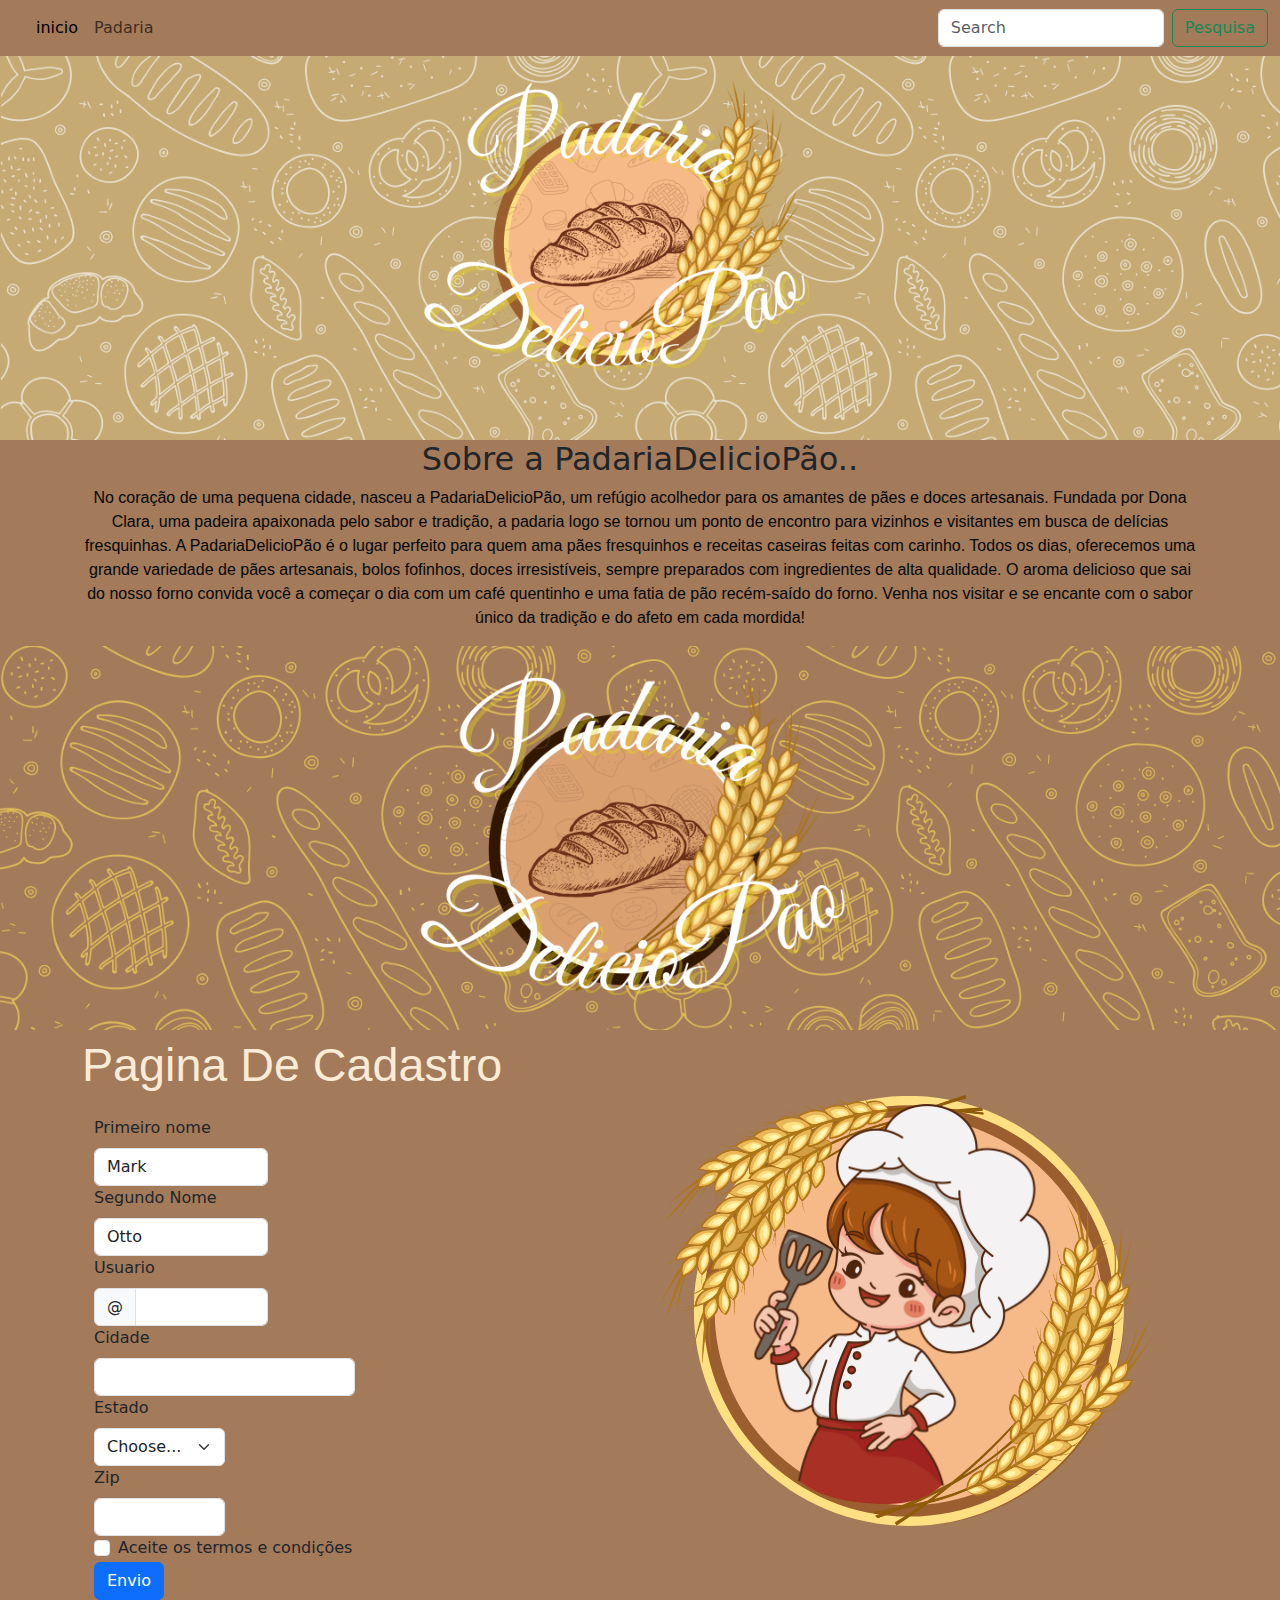
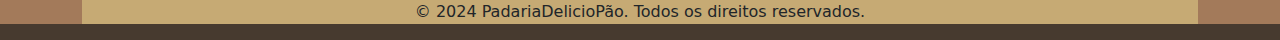
<file: PadariaDelicioPao/index.html>
<!DOCTYPE html>
<html lang="pt-BR">

<head>
    <meta charset="UTF-8">
    <meta name="viewport" content="width=device-width, initial-scale=1.0">
    <title>Padaria Delicio Pão</title>
    <link href="https://cdn.jsdelivr.net/npm/bootstrap@5.3.3/dist/css/bootstrap.min.css" rel="stylesheet"
        integrity="sha384-QWTKZyjpPEjISv5WaRU9OFeRpok6YctnYmDr5pNlyT2bRjXh0JMhjY6hW+ALEwIH" crossorigin="anonymous">
    <link rel="stylesheet" href="style.css">
</head>

<body>
    <header>
        <!-- Barra de navegação -->
        <nav class="navbar navbar-expand-lg nav-bg">
            <div class="container-fluid">
                <a class="navbar-brand" href="#"></a>
                <button class="navbar-toggler" type="button" data-bs-toggle="collapse"
                    data-bs-target="#navbarSupportedContent" aria-controls="navbarSupportedContent"
                    aria-expanded="false" aria-label="Toggle navigation">
                    <span class="navbar-toggler-icon"></span>
                </button>
                <div class="collapse navbar-collapse" id="navbarSupportedContent">
                    <ul class="navbar-nav me-auto mb-2 mb-lg-0">
                        <li class="nav-item">
                            <a class="nav-link active" aria-current="page" href="index.html">inicio</a>
                        </li>
                        <li class="nav-item">
                            <a class="nav-link" href="padaria.html">Padaria</a>
                        </li>
                        <li class="nav-item dropdown">
                            <a class="nav-link" href="#" role="button" data-bs-toggle="dropdown" aria-expanded="false">
                                
                            </a>
                        </li>
                        <li class="nav-item">
                            <a class="nav-link disabled" aria-disabled="true"></a>
                        </li>
                    </ul>
                    <form class="d-flex" role="search">
                        <input class="form-control me-2" type="search" placeholder="Search" aria-label="Search">
                        <button class="btn btn-outline-success" type="submit">Pesquisa</button>
                    </form>
                </div>
            </div>
        </nav>
    </header>

    <main>
        <!-- img -->
        <img src="img/novo .png" class="img-fluid img-bg" alt="...">
        </header>

        <!-- historia -->
        <section id="sobre" class="bg-section">
            <div class="container text-center">
                <h2>Sobre a PadariaDelicioPão..</h2>
                <p class="subtitulo"> No coração de uma pequena cidade,
                    nasceu a PadariaDelicioPão,
                    um refúgio acolhedor para os amantes de pães e doces artesanais.
                    Fundada por Dona Clara, uma padeira apaixonada pelo sabor e tradição, a padaria logo se tornou um
                    ponto de
                    encontro para vizinhos e visitantes
                    em busca de delícias fresquinhas.
                    A PadariaDelicioPão é o lugar perfeito para quem ama pães fresquinhos e receitas caseiras feitas com
                    carinho.
                    Todos os dias, oferecemos uma grande variedade de pães artesanais, bolos fofinhos, doces
                    irresistíveis, sempre
                    preparados com
                    ingredientes de alta qualidade. O aroma delicioso que sai do nosso forno convida você a começar o
                    dia com um
                    café quentinho e uma fatia de pão recém-saído do forno.
                    Venha nos visitar e se encante com o sabor único da tradição e do afeto em cada mordida!</p>
            </div>

            <!-- img -->
            <img src="img/Nossos Produtos (1).png" class="img-fluid img-bg" alt="...">
            </header>
              <div class="container">
            <Footer>
                <div class="row">
                    <div class="col-6">
                        <p class="p-bg"> Pagina De Cadastro</p>
                        <div class="container-fluid" <form class="row g-3 needs-validation" novalidate>
                            <div class="col-md-4">
                                <label for="validationCustom01" class="form-label">Primeiro nome</label>
                                <input type="text" class="form-control" id="validationCustom01" value="Mark" required>
                                <div class="valid-feedback">
                                    Muito Bom!
                                </div>
                            </div>
                            <div class="col-md-4">
                                <label for="validationCustom02" class="form-label"> Segundo Nome</label>
                                <input type="text" class="form-control" id="validationCustom02" value="Otto" required>
                                <div class="valid-feedback">
                                    Muito bom!
                                </div>
                            </div>
                            <div class="col-md-4">
                                <label for="validationCustomUsername" class="form-label">Usuario</label>
                                <div class="input-group has-validation">
                                    <span class="input-group-text" id="inputGroupPrepend">@</span>
                                    <input type="text" class="form-control" id="validationCustomUsername"
                                        aria-describedby="inputGroupPrepend" required>
                                    <div class="invalid-feedback">
                                        Por favor escolha um usuario
                                    </div>
                                </div>
                            </div>
                            <div class="col-md-6">
                                <label for="validationCustom03" class="form-label">Cidade</label>
                                <input type="text" class="form-control" id="validationCustom03" required>
                                <div class="invalid-feedback">
                                    Por Favor, Coloque uma cidade valida.
                                </div>
                            </div>
                            <div class="col-md-3">
                                <label for="validationCustom04" class="form-label"> Estado</label>
                                <select class="form-select" id="validationCustom04" required>
                                    <option selected disabled value="">Choose...</option>
                                    <option>MG</option>
                                </select>
                                <div class="invalid-feedback">
                                    Por favor, Coloque um estado valido.
                                </div>
                            </div>
                            <div class="col-md-3">
                                <label for="validationCustom05" class="form-label">Zip</label>
                                <input type="text" class="form-control" id="validationCustom05" required>
                                <div class="invalid-feedback">
                                    Por favor, Adicione o telefone para contato.
                                </div>
                            </div>
                            <div class="col-12">
                                <div class="form-check">
                                    <input class="form-check-input" type="checkbox" value="" id="invalidCheck" required>
                                    <label class="form-check-label" for="invalidCheck">
                                        Aceite os termos e condições
                                    </label>
                                    <div class="invalid-feedback">
                                        Você deve concordar antes de inscrever
                                    </div>
                                </div>
                            </div>
                            <div class="col-12">
                                <button class="btn btn-primary" type="submit">Envio</button>
                            </div>
                            </form>
                        </div>

                    </div>
                    <div class="col-6 mt-4 segunda-col">
                        <img src="img/menina padaria  1.png">
                    </div>

            </Footer>
            <footer class="footer-bg">
                <div class="container text-center">
                    <p>&copy; 2024 PadariaDelicioPão. Todos os direitos reservados.</p>
                </div>
              </div>
            </footer>

            <script src="https://cdn.jsdelivr.net/npm/bootstrap@5.3.3/dist/js/bootstrap.bundle.min.js"
                integrity="sha384-YvpcrYf0tY3lHB60NNkmXc5s9fDVZLESaAA55NDzOxhy9GkcIdslK1eN7N6jIeHz"
                crossorigin="anonymous"></script>
</body>
</main>

</html>
</file>
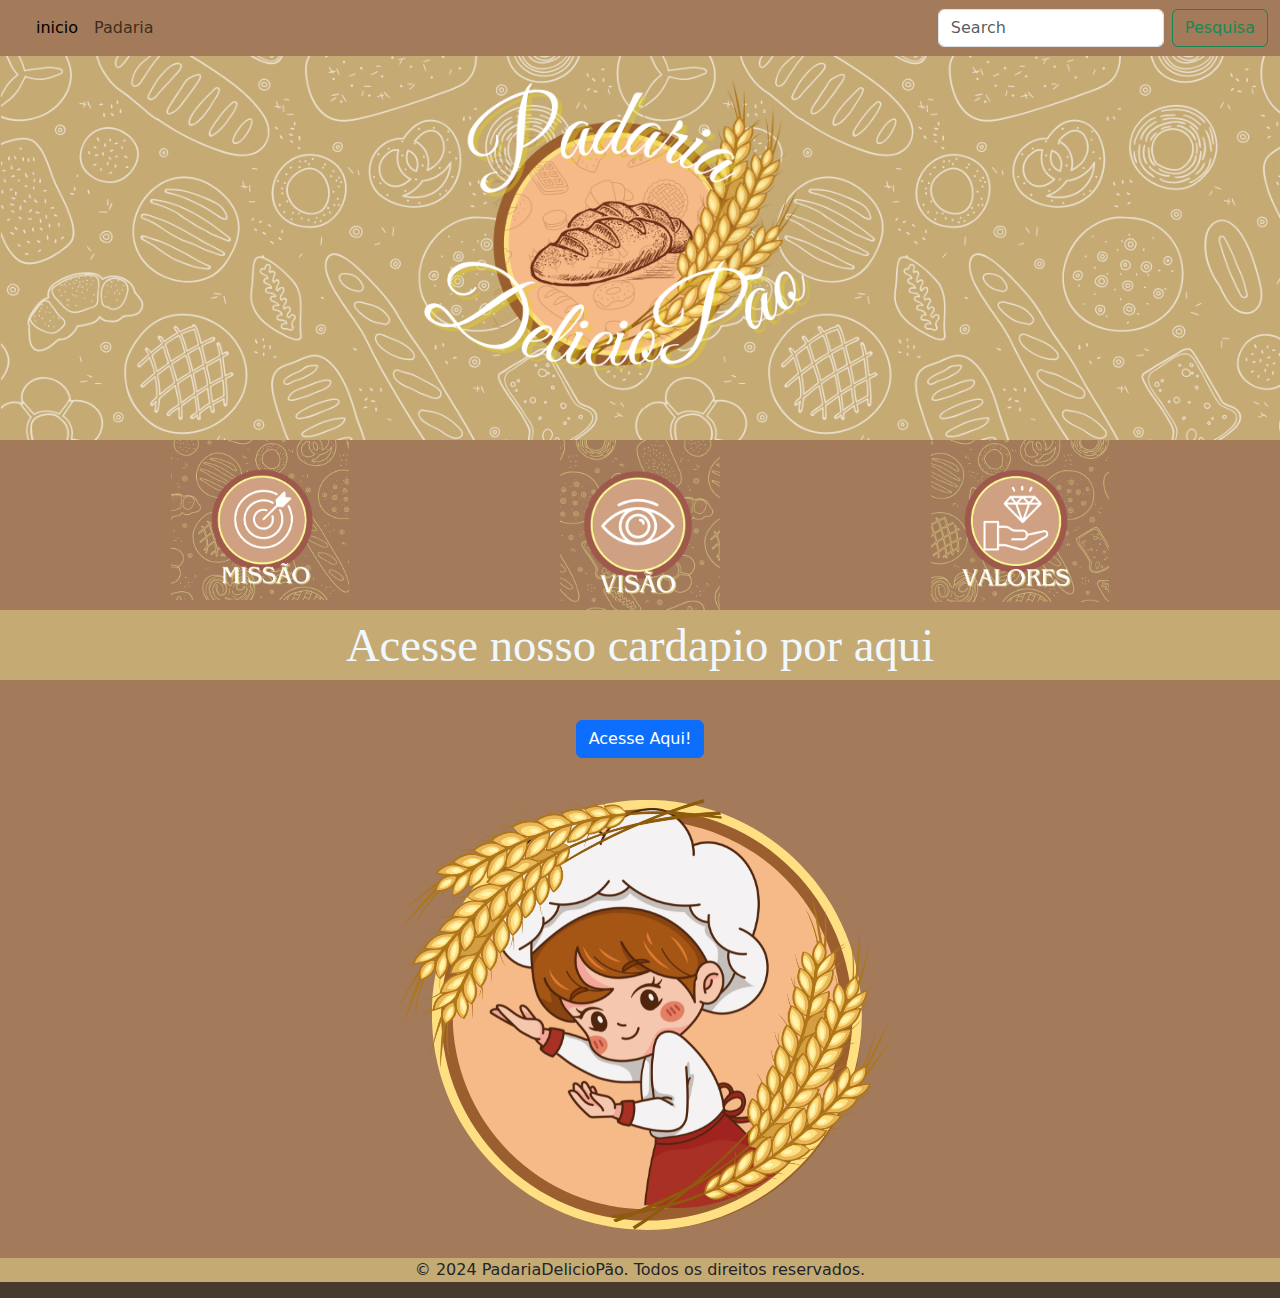
<file: PadariaDelicioPao/padaria.html>
<!DOCTYPE html>
<html lang="pt-BR">

<head>
    <meta charset="UTF-8">
    <meta name="viewport" content="width=device-width, initial-scale=1.0">
    <title>Padaria Delicio Pão</title>
    <link href="https://cdn.jsdelivr.net/npm/bootstrap@5.3.3/dist/css/bootstrap.min.css" rel="stylesheet"
        integrity="sha384-QWTKZyjpPEjISv5WaRU9OFeRpok6YctnYmDr5pNlyT2bRjXh0JMhjY6hW+ALEwIH" crossorigin="anonymous">
    <link rel="stylesheet" href="style.css">
</head>

<body>
    <header>
        <!-- Barra de navegação -->
        <nav class="navbar navbar-expand-lg nav-bg">
            <div class="container-fluid">
                <a class="navbar-brand" href="#"></a>
                <button class="navbar-toggler" type="button" data-bs-toggle="collapse"
                    data-bs-target="#navbarSupportedContent" aria-controls="navbarSupportedContent"
                    aria-expanded="false" aria-label="Toggle navigation">
                    <span class="navbar-toggler-icon"></span>
                </button>
                <div class="collapse navbar-collapse" id="navbarSupportedContent">
                    <ul class="navbar-nav me-auto mb-2 mb-lg-0">
                        <li class="nav-item">
                            <a class="nav-link active" aria-current="page" href="index.html">inicio</a>
                        </li>
                        <li class="nav-item">
                            <a class="nav-link" href="padaria.html">Padaria</a>
                        </li>
                        <li class="nav-item dropdown">
                            <a class="nav-link" href="#" role="button" data-bs-toggle="dropdown" aria-expanded="false">

                            </a>
                        </li>
                        <li class="nav-item">
                            <a class="nav-link disabled" aria-disabled="true"></a>
                        </li>
                    </ul>
                    <form class="d-flex" role="search">
                        <input class="form-control me-2" type="search" placeholder="Search" aria-label="Search">
                        <button class="btn btn-outline-success" type="submit">Pesquisa</button>
                    </form>
                </div>
            </div>
        </nav>
    </header>

    <!-- img -->
    <img src="img/novo .png" class="img-fluid img-bg" alt="...">
    </header>
    
       
   
    <!--coluna-->
    <main>

         <!-- img -->
         <!-- <img src="img/missao, visao e valores.png" class="img-fluid img-bg" alt="..." width="40%" height="40%"> -->

         <div class="container">
            <div class="row text-center">
                <div class="col-4">
                    <!-- Missão -->
                     <img src="img/missao.png" alt="" width="50%">
                </div>
                <div class="col-4">
                    <!--    Visão -->
                    <img src="img/visao.png" alt="" width="45%">
                </div>
                <div class="col-4">
                    <!-- Valores -->
                    <img src="img/valores.png" alt="" width="50%">
                </div>
             </div>
         </div>
         

        <p class="p2-bg text-center"> Acesse nosso cardapio por aqui</p>
        <div class="row text-center">
            <div class="col">
                <br>
                <a class="btn btn-primary"
                    href="https://drive.google.com/file/d/1MBvC0XZIdr5xWxMfBsqzR0HfC7YrqxaU/view?usp=sharing role="
                    button">
                    Acesse Aqui!</a>
                    <br>
                <img src="img/menina padaria .png">
            </div>
        </div>
        </div>
        <footer class="footer-bg">
            <div class="container text-center">
                <p>&copy; 2024 PadariaDelicioPão. Todos os direitos reservados.</p>
            </div>
        </footer>

        <script src="https://cdn.jsdelivr.net/npm/bootstrap@5.3.3/dist/js/bootstrap.bundle.min.js"
            integrity="sha384-YvpcrYf0tY3lHB60NNkmXc5s9fDVZLESaAA55NDzOxhy9GkcIdslK1eN7N6jIeHz"
            crossorigin="anonymous"></script>
</body>
</main>

</html>
</file>
<file: PadariaDelicioPao/style.css>
html{
    background-color: #473a2f;
}
.nav-bg{
    background-color: #a37a5a;
}
footer{
    background-color: #a37a5a;
}
.subtitulo{
    color: rgb(6, 8, 8);
    font-family:'Segoe UI', Tahoma, Geneva, Verdana, sans-serif
}   
main{
    background-color: #a37a5a;
}
.bg-section{
    background-color: #a37a5a;
}
.p-bg{
color:antiquewhite;
font-family:'Trebuchet MS', 'Lucida Sans Unicode', 'Lucida Grande', 'Lucida Sans', Arial, sans-serif;
font-size: 35pt;
}

.footer-bg{
    background-color: #c6aa74;
}
.p2-bg{
    background-color: #c6aa74;
    color: aliceblue;
    font-family: Georgia, 'Times New Roman', Times, serif;
    font-size: 35pt
}
</file>
